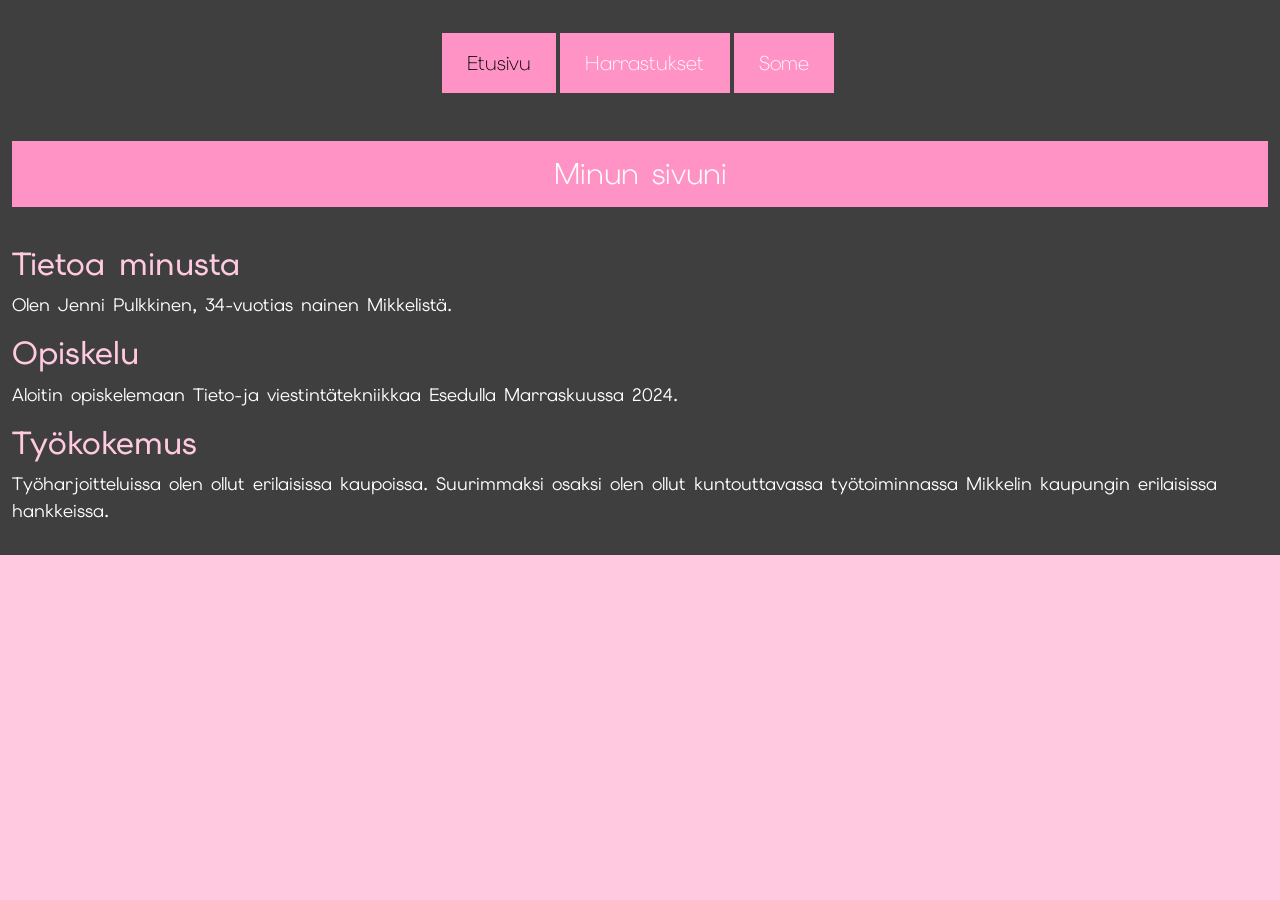
<file: index.html>
<!DOCTYPE html>
<html lang="en">
<head>
    <meta charset="UTF-8">
    <meta name="viewport" content="width=device-width, initial-scale=1.0">
    <title>Etusivu</title>
    <link href="https://cdn.jsdelivr.net/npm/bootstrap@5.3.8/dist/css/bootstrap.min.css" rel="stylesheet" integrity="sha384-sRIl4kxILFvY47J16cr9ZwB07vP4J8+LH7qKQnuqkuIAvNWLzeN8tE5YBujZqJLB" crossorigin="anonymous">
    <link rel="stylesheet" href="styles.css">
    

</head>
<body>
   
    <header>
       <div class="container-xxl">
        <nav class="navbar navbar-expand-lg">
            <ul class="nav justify-content-center">
        <li class="nav-item">
            <a class="nav-link active" aria-current="page" href="index.html">Etusivu</a>
        </li>
        <li class="nav-item">
            <a class="nav-link" href="harrastukset.html">Harrastukset</a>
        </li>
        <li class="nav-item">
            <a class="nav-link" href="some.html">Some</a>
        </li>
        <li class="nav-item">
        </li>
        </ul>
        </nav>
        </div>
    </header>

    <div class="container-xxl">
    <h1>Minun sivuni</h1>
    </div>

    <div class="container-xxl">    
    <h2>Tietoa minusta</h2>
    <p>Olen Jenni Pulkkinen, 34-vuotias nainen Mikkelistä.</p>
    <h2>Opiskelu</h2>
    <p>Aloitin opiskelemaan Tieto-ja viestintätekniikkaa Esedulla Marraskuussa 2024.</p>
    
    <h2>Työkokemus</h2>
    <p>Työharjoitteluissa olen ollut erilaisissa kaupoissa. Suurimmaksi osaksi olen ollut kuntouttavassa työtoiminnassa Mikkelin kaupungin erilaisissa hankkeissa.</p>
</div>

  

</body>
</html>
<script src="https://cdn.jsdelivr.net/npm/bootstrap@5.3.8/dist/js/bootstrap.bundle.min.js" integrity="sha384-FKyoEForCGlyvwx9Hj09JcYn3nv7wiPVlz7YYwJrWVcXK/BmnVDxM+D2scQbITxI" crossorigin="anonymous"></script>
</file>
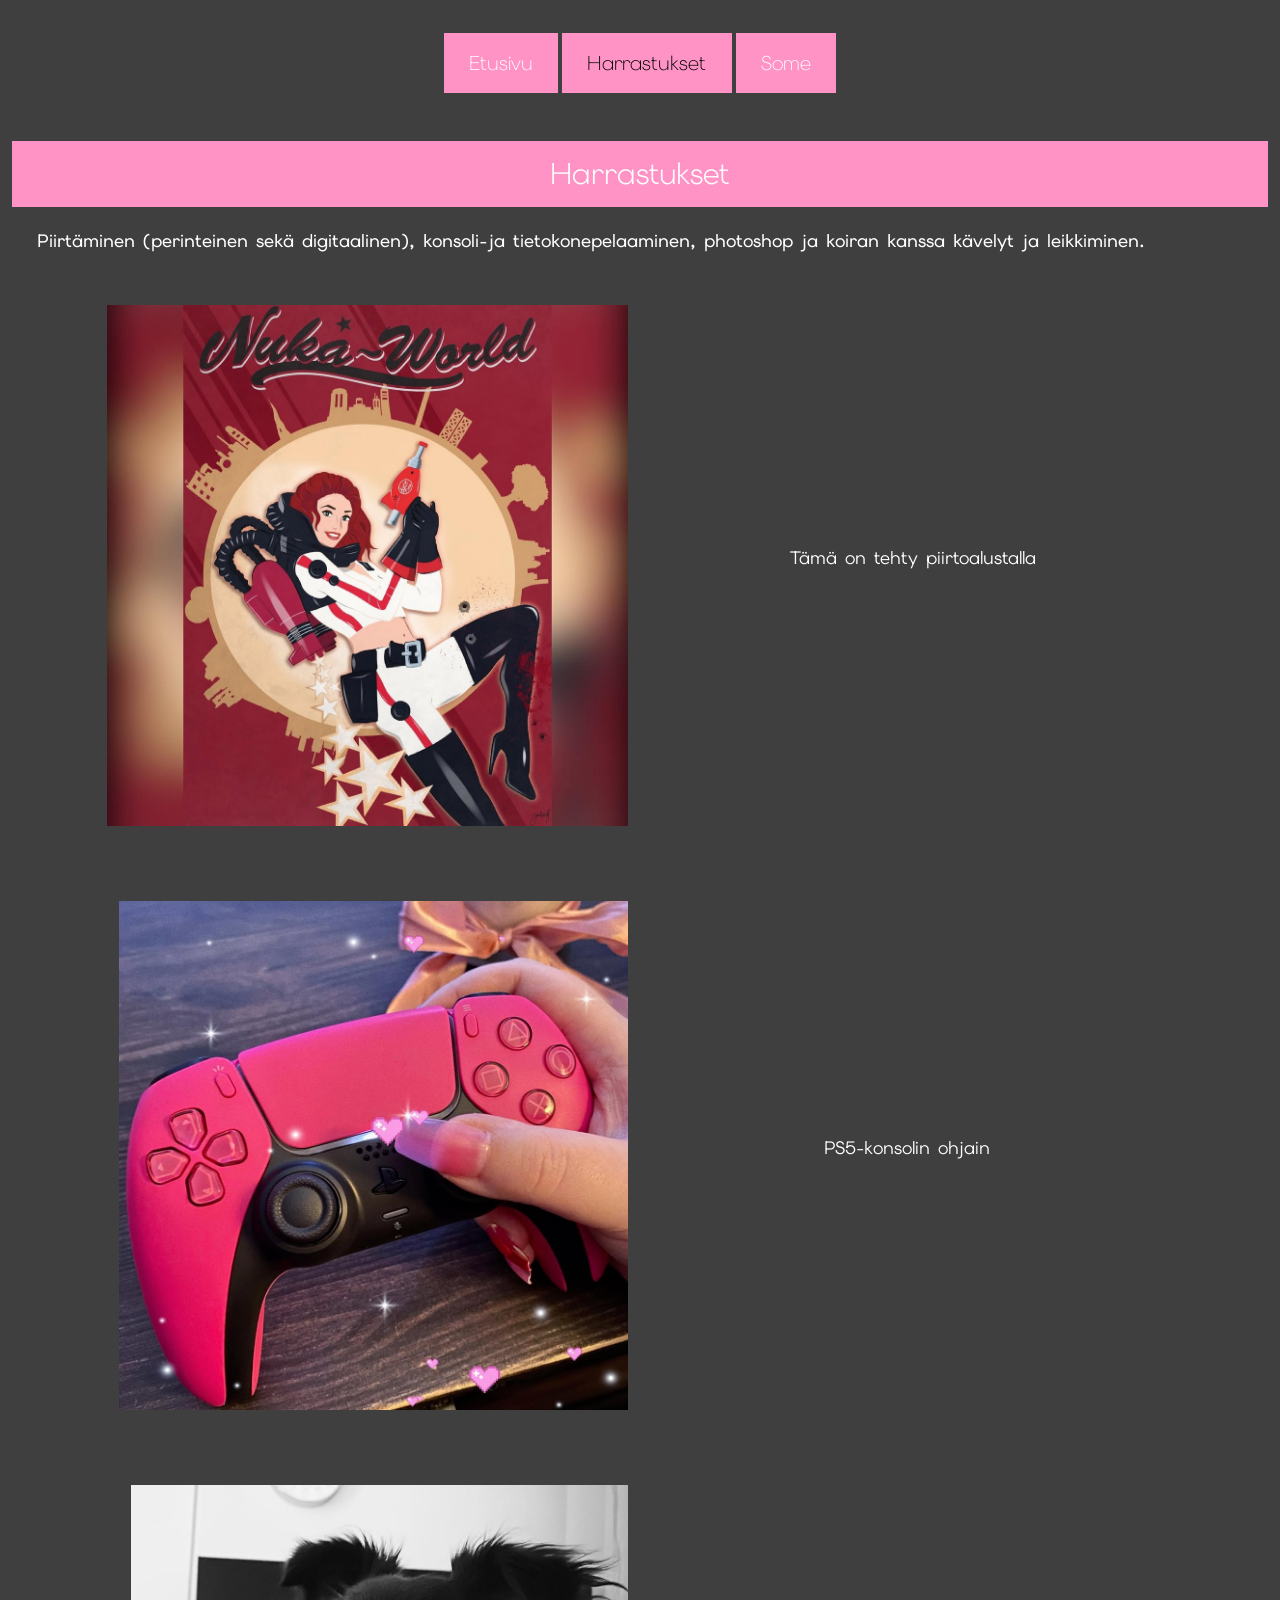
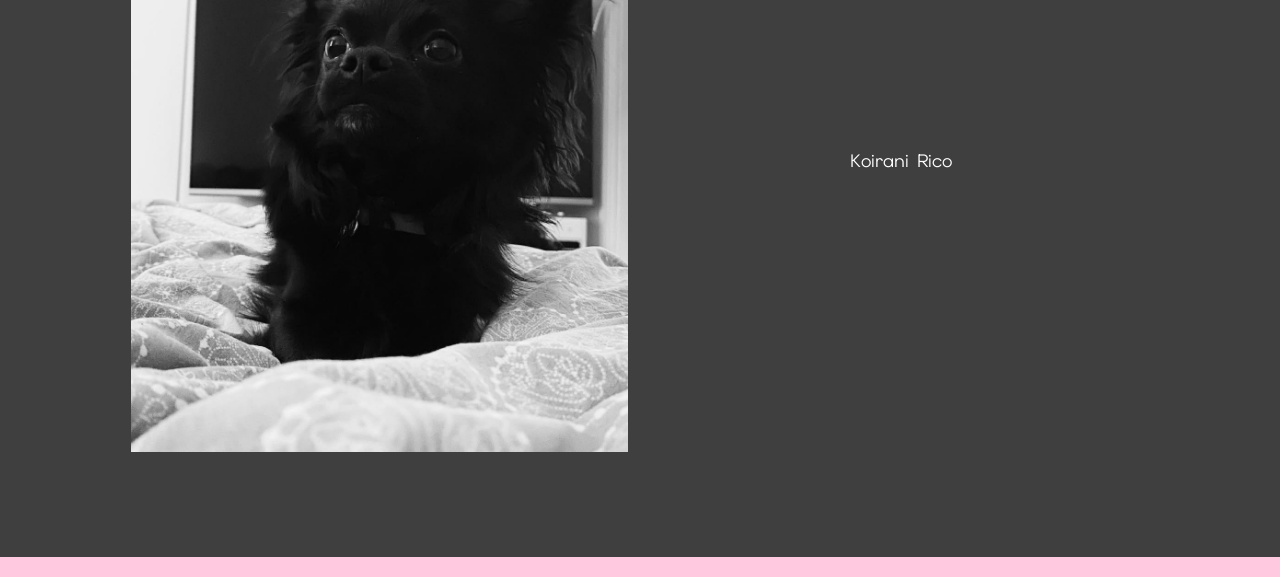
<file: harrastukset.html>
<!DOCTYPE html>
<html lang="en">
<head>
    <meta charset="UTF-8">
    <meta name="viewport" content="width=device-width, initial-scale=1.0">
    <title>Harrastukset</title>
    <link href="https://cdn.jsdelivr.net/npm/bootstrap@5.3.8/dist/css/bootstrap.min.css" rel="stylesheet" integrity="sha384-sRIl4kxILFvY47J16cr9ZwB07vP4J8+LH7qKQnuqkuIAvNWLzeN8tE5YBujZqJLB" crossorigin="anonymous">
    <link rel="stylesheet" href="styles.css">
</head>
<body>
    <header>
        <div class="container-xxl">
        <nav class="navbar navbar-expand-lg">
            <ul class="nav justify-content-center">
        
        <li class="nav-item">
            <a class="nav-link" href="index.html">Etusivu</a>
        </li>
        <li class="nav-item">
            <a class="nav-link active" aria-current="page" href="harrastukset.html">Harrastukset</a>
        </li>
        <li class="nav-item">
            <a class="nav-link" href="some.html">Some</a>
        
        </li>
        </ul>
        </nav>
        </div>
    </header>
    
    <section>
    <div class="container-xxl">
    <h1>Harrastukset</h1>
    <div>
        
    <h4>Piirtäminen (perinteinen sekä digitaalinen), konsoli-ja tietokonepelaaminen, photoshop ja koiran kanssa kävelyt ja leikkiminen.</h4>

    <div class="container text-center">
  <div class="row align-items-start">
    <div class="col">
      <img src="img/nukagirl.jpg" class="img-fluid" alt="">
    </div>
    <div class="col align-self-center">
      <p>Tämä on tehty piirtoalustalla</p>
    </div>
  </div>

   <div class="container text-center">
  <div class="row align-items-start">
    <div class="col">
      <img src="img/ps5ohjain.jpg" class="img-fluid" alt="">
    </div>
    <div class="col align-self-center">
      <p>PS5-konsolin ohjain</p>
    </div>
  </div>

   <div class="container text-center">
  <div class="row align-items-start">
    <div class="col">
      <img src="img/rico.jpg" class="img-fluid" alt="">
    </div>
    <div class="col align-self-center">
      <p>Koirani Rico</p>
    </div>
  </div>
</section>
   

</body>
</html>
<script src="https://cdn.jsdelivr.net/npm/bootstrap@5.3.8/dist/js/bootstrap.bundle.min.js" integrity="sha384-FKyoEForCGlyvwx9Hj09JcYn3nv7wiPVlz7YYwJrWVcXK/BmnVDxM+D2scQbITxI" crossorigin="anonymous"></script>
</file>
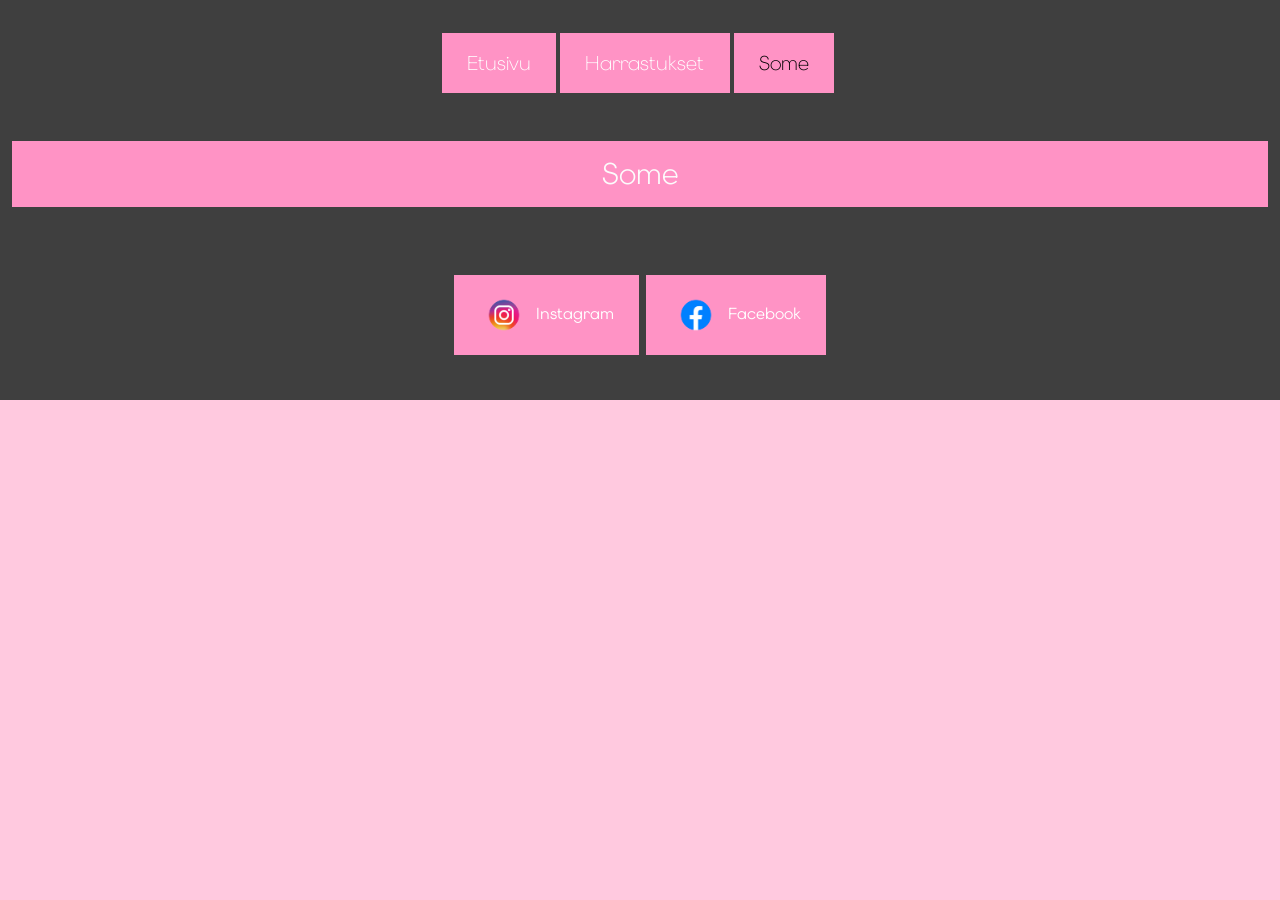
<file: some.html>
<!DOCTYPE html>
<html lang="en">
<head>
    <meta charset="UTF-8">
    <meta name="viewport" content="width=device-width, initial-scale=1.0">
    <title>Some</title>
    <link href="https://cdn.jsdelivr.net/npm/bootstrap@5.3.8/dist/css/bootstrap.min.css" rel="stylesheet" integrity="sha384-sRIl4kxILFvY47J16cr9ZwB07vP4J8+LH7qKQnuqkuIAvNWLzeN8tE5YBujZqJLB" crossorigin="anonymous">
    <link rel="stylesheet" href="styles.css">
</head>
<body>
    <header>
           <div class="container-xxl">
        <nav class="navbar navbar-expand-lg">
            <ul class="nav justify-content-center">
            
            <li class="nav-item">
                <a class="nav-link" href="index.html">Etusivu</a>
            </li>
            <li class="nav-item">
                <a class="nav-link" href="harrastukset.html">Harrastukset</a>
            </li>
            <li class="nav-item">
                <a class="nav-link active" aria-current="page" href="some.html">Some</a>
            </li>
            <li class="nav-item">
            </li>
            </ul>
        </nav>
        </div>
    </header>

    <div class="container-xxl">
    <h1>Some</h1>
    </div>
    
    <div class="container-xxl">
        <div class="container text-center">
        <div class="col">
         <a href="https://www.instagram.com/jenliciousss/">
         <img src="/img/insta.png" alt="Logo" width="50" height="50" class="align-text-center">
        Instagram
        </a>
         <a href="https://www.facebook.com/Jenliciouss?locale=fi_FI">
         <img src="/img/face.png" alt="Logo" width="50" height="50" class="align-text-center">
        Facebook
        </a>
        </div>
    </div>
        
        </div>
    </ul>
        </div>
    </div>

</body>
</html>
<script src="https://cdn.jsdelivr.net/npm/bootstrap@5.3.8/dist/js/bootstrap.bundle.min.js" integrity="sha384-FKyoEForCGlyvwx9Hj09JcYn3nv7wiPVlz7YYwJrWVcXK/BmnVDxM+D2scQbITxI" crossorigin="anonymous"></script>
</file>
<file: styles.css>
@import url('https://fonts.googleapis.com/css2?family=Elms+Sans:ital,wght@0,100..900;1,100..900&family=Nunito:ital,wght@0,200..1000;1,200..1000&display=swap');
       
       body {
            background-color: rgb(255, 201, 223);
            padding: 0px;
            margin: 0px;
            font-family: 'Elms Sans', sans-serif;
        }
            
        .navbar {
            justify-content: center;
            font-weight: 200;
            navbar-expand-lg {
                display: flex;
                justify-content: center;
            }
        }
        .nav {
            display: flex;
            list-style-type: none;
            font-size: 1.0em;
            .nav-link.active {
                background-color: #ff93c5;
                color: rgb(0, 0, 0);
            }
            .nav-link:hover {
            background-color: #ff93c5;
            color: rgb(104, 113, 114);
            }
           
        }

        .nav>li {
            padding: 10px 2px;
        }
       
        .img-fluid-start {
            max-width: 50%;
            height: auto;
        }

        .container-fluid {
            padding: 5px;
        }

        .container-sm {
            max-width: 241px;
        }
  

       div {
        background-color: rgb(63, 63, 63);
        display: block;
        padding: 15px 25px;
       }

       section {
        
        padding-bottom: 20px;
       }

       h4 {
            color: rgb(255, 255, 255);
            font-size: 18px;
            
            
        }

       h1 {
            text-align: center;
            background-color: #ff93c5;
            padding: 15px 25px;
            color: rgb(252, 252, 252);
            font-size: 30px;
            font-weight: 300;
        }
        p {
            color: rgb(255, 255, 255);
            font-size: 18px;
        }
        h2 {
            color: rgb(255, 201, 223);
        } 
        header {

            font-size: 20px;
        }
        
        ul {
            
            font-size: 16px;
        }
        
        a:link {
            color: rgb(255, 255, 255);
        }
        a:visited {
            color: rgb(114, 114, 114);
            background-color: transparent;
        }
        a:link, a:visited {
            background-color: #ff93c5;
            color: white;
            padding: 15px 25px;
            text-align: center;
            text-decoration: none;
            display: inline-block;
        }
        a:hover {
            color: rgb(104, 113, 114);
            background-color: #ff93c5; 
        }
     
        .content {
            max-width: 300px;
            margin: auto;
        }
</file>
